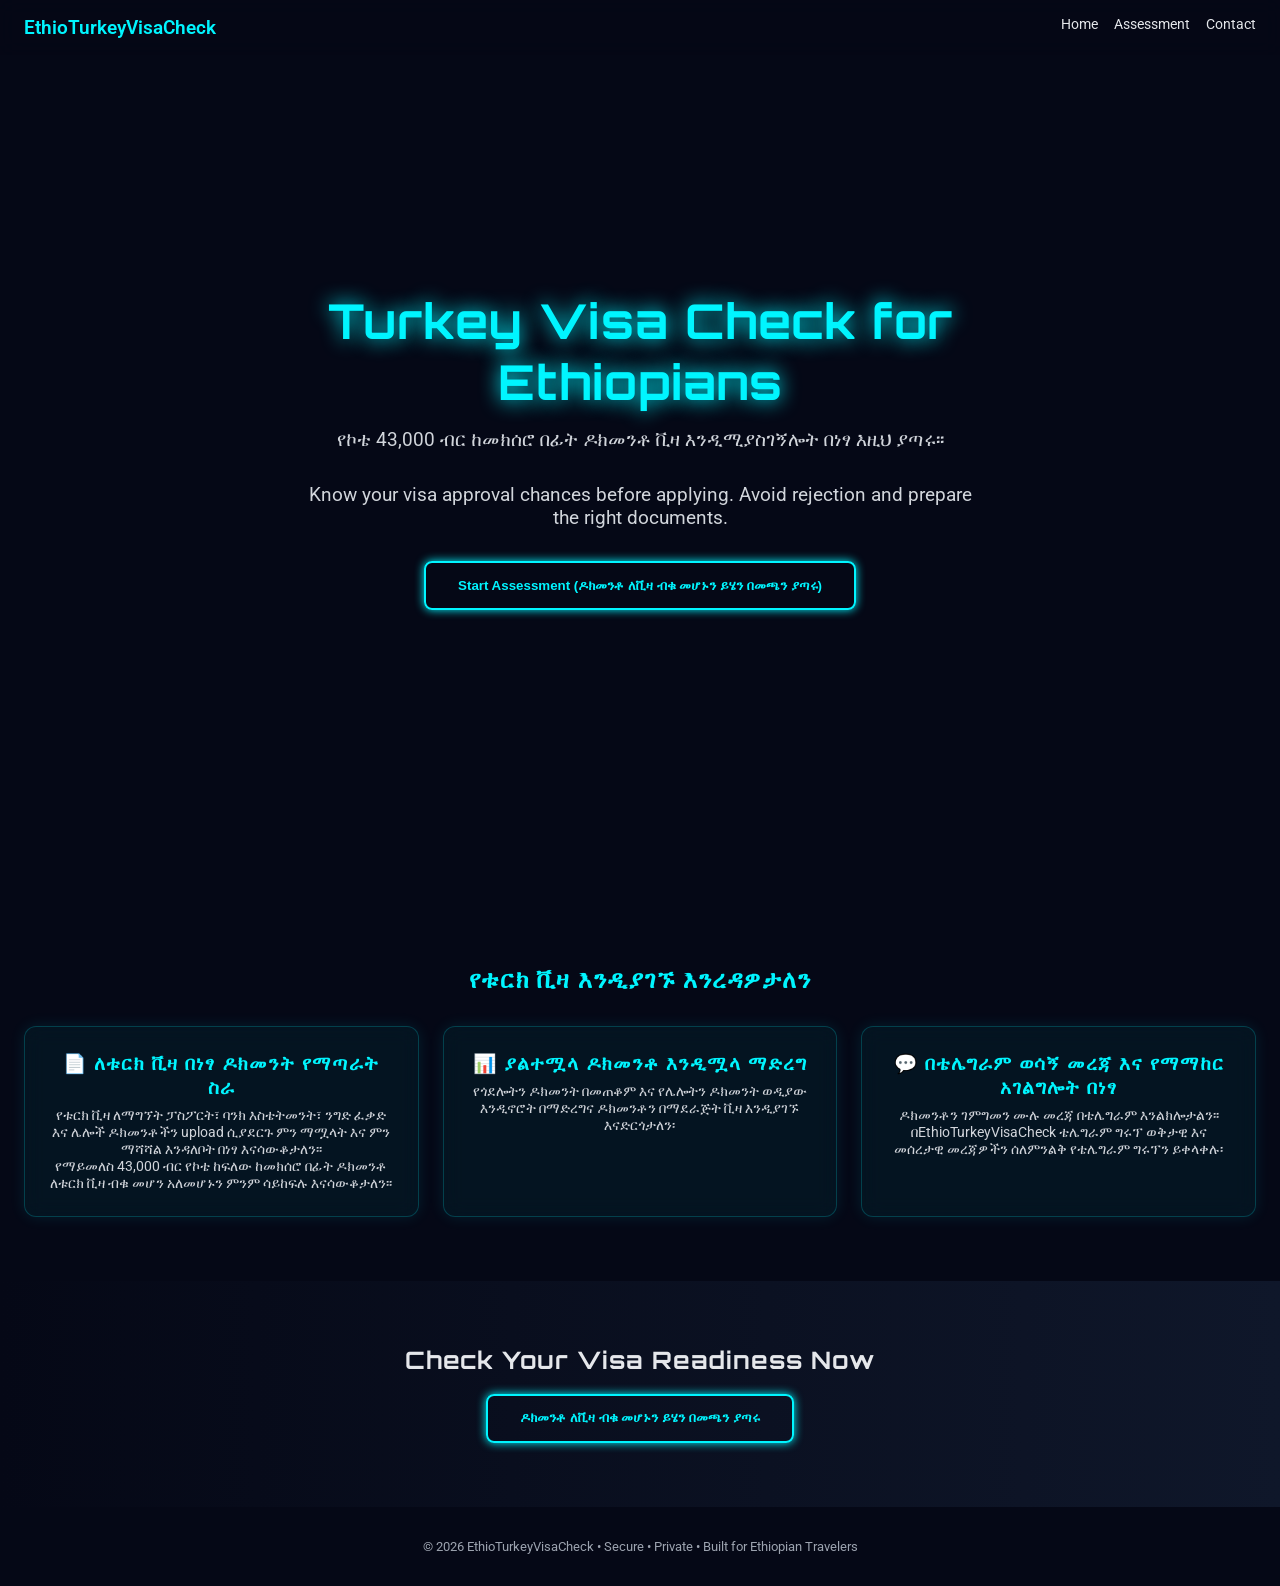
<file: index.html>
<!DOCTYPE html>
<html lang="en">
<head>
  <meta charset="UTF-8">
  <meta name="viewport" content="width=device-width, initial-scale=1.0">
  <title>EthioTurkeyVisaCheck</title>

  <link href="https://fonts.googleapis.com/css2?family=Orbitron:wght@400;600&family=Roboto:wght@300;400;700&display=swap" rel="stylesheet">

  <style>
    /* ===== GLOBAL STYLES ===== */
    * {
      margin: 0;
      padding: 0;
      box-sizing: border-box;
    }

    body {
      font-family: 'Roboto', sans-serif;
      background: #050816;
      color: #e5e7eb;
      overflow-x: hidden;
    }

    h1, h2, h3 {
      font-family: 'Orbitron', sans-serif;
      letter-spacing: 1px;
    }

    a {
      text-decoration: none;
      color: inherit;
    }

    /* ===== NAVBAR ===== */
    .navbar {
      position: fixed;
      top: 0;
      width: 100%;
      background: rgba(5, 8, 22, 0.8);
      backdrop-filter: blur(10px);
      display: flex;
      justify-content: space-between;
      padding: 1rem 1.5rem;
      z-index: 1000;
    }

    .logo {
      font-weight: 600;
      color: #00f5ff;
      font-size: 1.2rem;
    }

    .nav-links {
      display: flex;
      gap: 1rem;
      font-size: 0.9rem;
    }

    .nav-links a:hover {
      color: #00f5ff;
    }

    /* ===== HERO VIDEO SECTION ===== */
    .hero {
      position: relative;
      height: 100vh;
      display: flex;
      align-items: center;
      justify-content: center;
      text-align: center;
    }

    .hero video {
      position: absolute;
      top: 0;
      left: 0;
      width: 100%;
      height: 100%;
      object-fit: cover;
      z-index: -1;
      filter: brightness(40%);
    }

    .hero-content {
      max-width: 700px;
      padding: 1rem;
    }

    .hero h1 {
      font-size: 2rem;
      margin-bottom: 1rem;
      color: #00f5ff;
      text-shadow: 0 0 20px #00f5ff;
    }

    .hero p {
      font-size: 1rem;
      margin-bottom: 2rem;
      color: #d1d5db;
    }

    /* ===== NEON BUTTON ===== */
    .neon-btn {
      padding: 0.9rem 2rem;
      border: 2px solid #00f5ff;
      background: transparent;
      color: #00f5ff;
      font-weight: bold;
      border-radius: 8px;
      cursor: pointer;
      transition: 0.3s;
      box-shadow: 0 0 10px #00f5ff;
    }

    .neon-btn:hover {
      background: #00f5ff;
      color: #050816;
      box-shadow: 0 0 25px #00f5ff, 0 0 50px #00f5ff;
      transform: scale(1.05);
    }

    /* ===== INFO SECTION ===== */
    .info-section {
      padding: 4rem 1.5rem;
      text-align: center;
    }

    .info-section h2 {
      color: #00f5ff;
      margin-bottom: 1rem;
    }

    .info-grid {
      display: grid;
      gap: 1.5rem;
      margin-top: 2rem;
    }

    .info-box {
      background: rgba(0, 245, 255, 0.05);
      border: 1px solid rgba(0, 245, 255, 0.2);
      border-radius: 12px;
      padding: 1.5rem;
      backdrop-filter: blur(10px);
      box-shadow: 0 0 15px rgba(0, 245, 255, 0.1);
    }

    .info-box h3 {
      color: #00f5ff;
      margin-bottom: 0.5rem;
    }

    .info-box p {
      font-size: 0.9rem;
      color: #d1d5db;
    }

    /* ===== CTA SECTION ===== */
    .cta {
      padding: 4rem 1.5rem;
      text-align: center;
      background: linear-gradient(90deg, #050816, #0f172a);
    }

    /* ===== FOOTER ===== */
    footer {
      text-align: center;
      padding: 2rem 1rem;
      font-size: 0.8rem;
      color: #9ca3af;
    }

    /* ===== MOBILE OPTIMIZATION ===== */
    @media (min-width: 768px) {
      .hero h1 {
        font-size: 3rem;
      }

      .hero p {
        font-size: 1.2rem;
      }

      .info-grid {
        grid-template-columns: repeat(3, 1fr);
      }
    }
  </style>
</head>
<body>

  <nav class="navbar">
    <div class="logo">EthioTurkeyVisaCheck</div>
    <div class="nav-links">
      <a href="index.html">Home</a>
      <a href="assessment.html">Assessment</a>
      <a href="contact.html">Contact</a>
    </div>
  </nav>

  <section class="hero">
    <video autoplay muted loop playsinline>
      <source src="video1.mp4" type="video/mp4">
    </video>

    <div class="hero-content">
      <h1>Turkey Visa Check for Ethiopians</h1>
      <p> የኮቴ 43,000 ብር ከመክሰሮ በፊት ዶክመንቶ ቪዛ እንዲሚያስገኝሎት በነፃ እዚህ ያጣሩ፡፡ </p>
      <p>Know your visa approval chances before applying. Avoid rejection and prepare the right documents.</p>
      <a href="assessment.html"><button class="neon-btn">Start Assessment (ዶክመንቶ ለቪዛ ብቁ መሆኑን ይሄን በመጫን ያጣሩ)</button></a>
    </div>
  </section>

  <section class="info-section">
    <h2>የቱርክ ቪዛ እንዲያገኙ እንረዳዎታለን</h2>
    <div class="info-grid">
      <div class="info-box">
        <h3>📄 ለቱርክ ቪዛ በነፃ ዶክመንት የማጣራት ስራ</h3>
        <p>የቱርክ ቪዛ ለማግኘት ፓስፖርት፣ ባንክ እስቴትመንት፣ ንግድ ፈቃድ እና ሌሎች ዶክመንቶችን  upload ሲያደርጉ ምን ማሟላት እና ምን ማሻሻል እንዳለቦት በነፃ እናሳውቆታለን፡፡</p>
        <p> የማይመለስ 43,000 ብር የኮቴ ከፍለው ከመክሰሮ በፊት ዶክመንቶ ለቱርክ ቪዛ ብቁ መሆን አለመሆኑን ምንም ሳይከፍሉ እናሳውቆታለን፡፡</p>
      </div>
      <div class="info-box">
        <h3>📊 ያልተሟላ ዶክመንቶ እንዲሟላ ማድረግ</h3>
        <p>የጎደሎትን ዶክመንት በመጠቆም እና የሌሎትን ዶክመንት ወዲያው እንዲኖሮት በማድረግና ዶክመንቶን በማደራጅት ቪዛ እንዲያገኙ እናድርጎታለን፡</p>
      </div>
      <div class="info-box">
        <h3>💬 በቴሌግራም ወሳኝ መረጃ እና የማማከር አገልግሎት በነፃ</h3>
        <p>ዶክመንቶን ገምግመን ሙሉ መረጃ በቴሌግራም እንልክሎታልን፡፡ በEthioTurkeyVisaCheck ቴሌግራም ግሩፕ ወቅታዊ እና መሰረታዊ መረጃዎችን ሰለምንልቅ የቴሌግራም ግሩፕን ይቀላቀሉ፡</p>
      </div>
    </div>
  </section>

  <section class="cta">
    <h2>Check Your Visa Readiness Now</h2>
    <br>
    <a href="assessment.html"><button class="neon-btn">ዶክመንቶ ለቪዛ ብቁ መሆኑን ይሄን በመጫን ያጣሩ</button></a>
  </section>

  <footer>
    © 2026 EthioTurkeyVisaCheck • Secure • Private • Built for Ethiopian Travelers
  </footer>

</body>
</html>
</file>
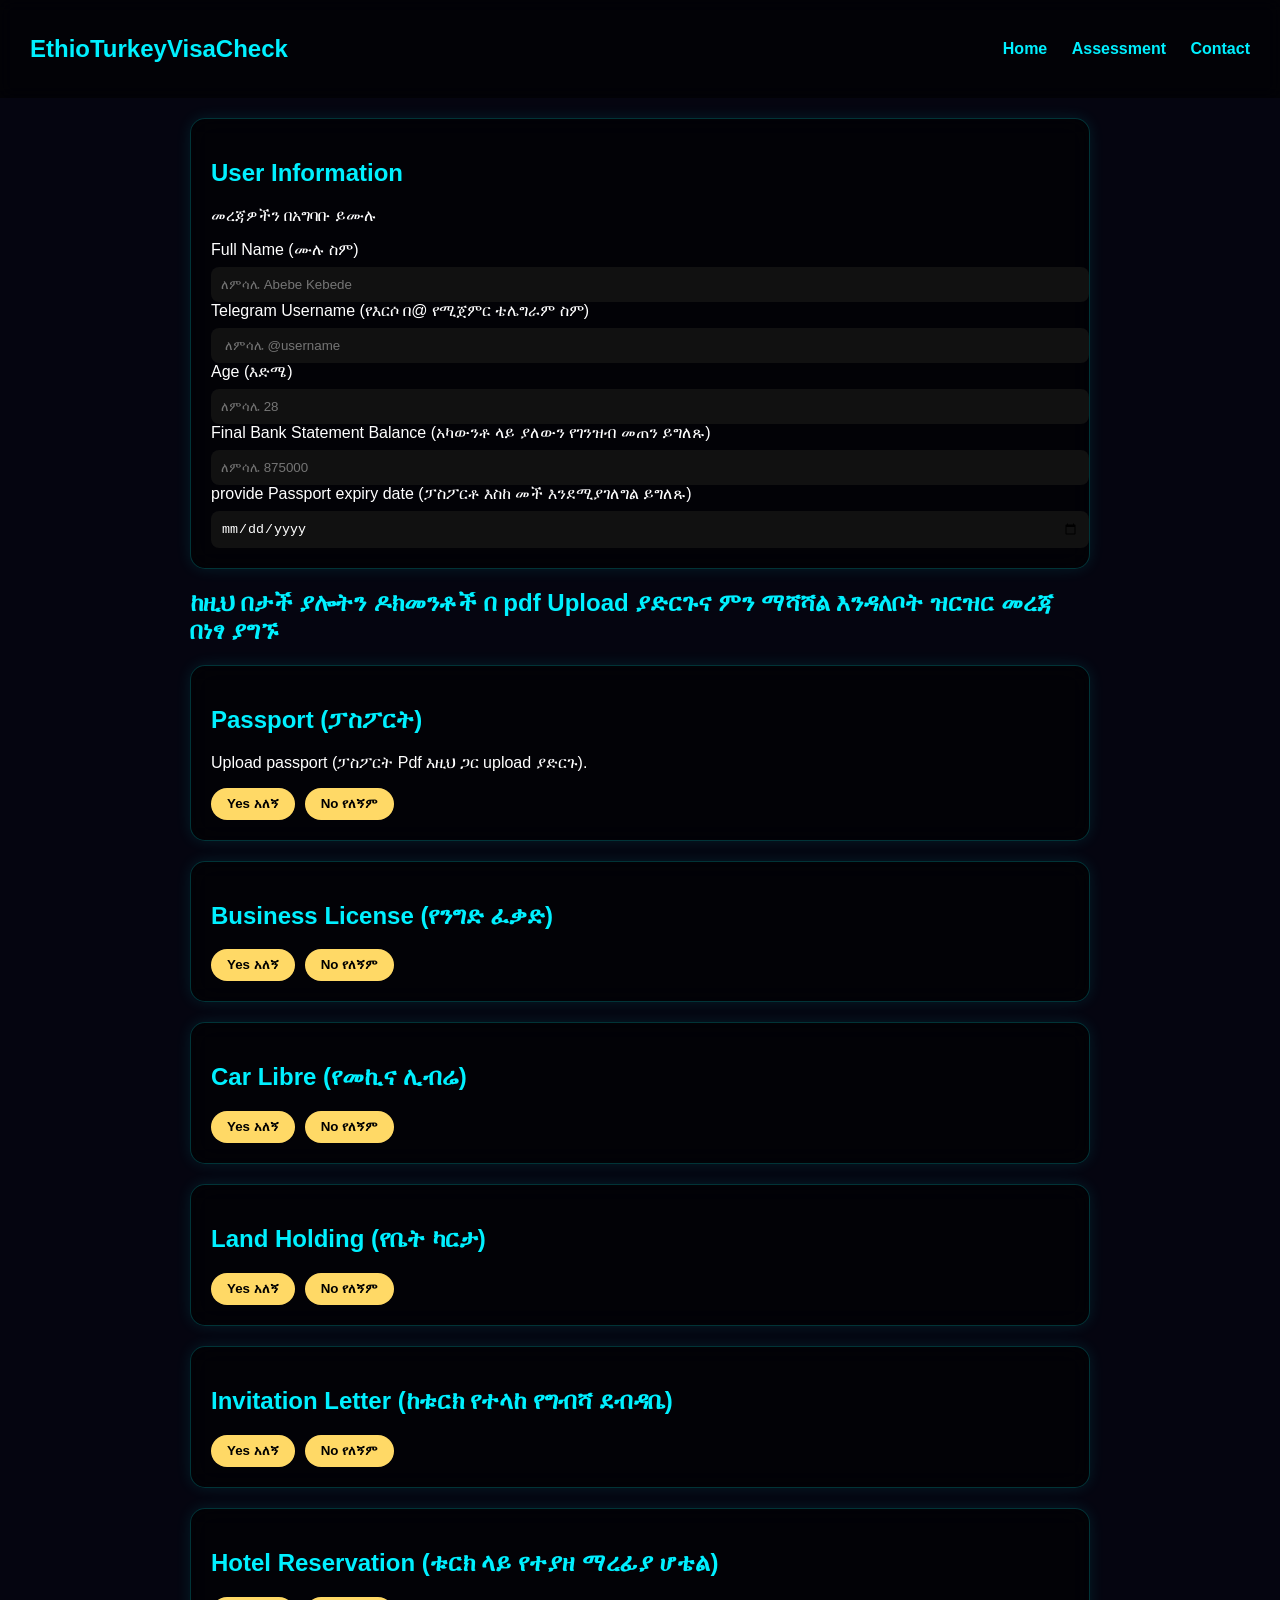
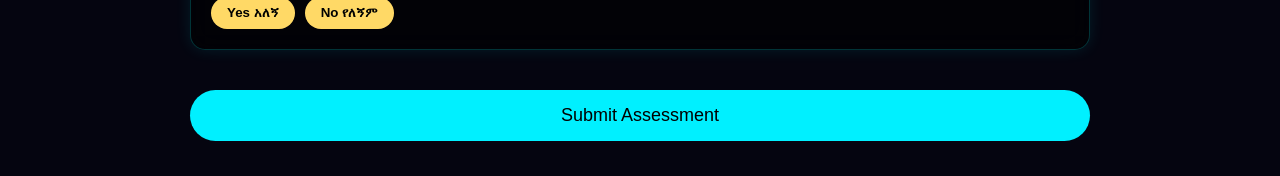
<file: assessment.html>
<!DOCTYPE html>
<html lang="en">
<head>
<meta charset="UTF-8">
<meta name="viewport" content="width=device-width, initial-scale=1.0">
<title>Assessment — EthioTurkeyVisaCheck</title>

<style>
/* ===== GLOBAL ===== */
body {
  margin: 0;
  font-family: Arial, sans-serif;
  background: #050510;
  color: white;
}

header {
  display: flex;
  justify-content: space-between;
  align-items: center;
  padding: 15px 30px;
  background: rgba(0,0,0,0.6);
  backdrop-filter: blur(8px);
  position: sticky;
  top: 0;
}

header a {
  color: #00f0ff;
  text-decoration: none;
  margin-left: 20px;
  font-weight: bold;
}

header a:hover {
  color: white;
}

/* ===== CONTAINER ===== */
.container {
  max-width: 900px;
  margin: auto;
  padding: 20px;
}

.card {
  background: rgba(0,0,0,0.6);
  padding: 20px;
  margin-bottom: 20px;
  border-radius: 15px;
  backdrop-filter: blur(12px);
  border: 1px solid rgba(0,255,255,0.2);
  box-shadow: 0 0 15px rgba(0,255,255,0.1);
}

h2 {
  color: #00f0ff;
}

/* Inputs */
input, select {
  width: 100%;
  padding: 10px;
  margin-top: 8px;
  border-radius: 8px;
  border: none;
  background: #111;
  color: white;
}

/* ===== BUTTONS ===== */
.option-buttons {
  display: flex;
  gap: 10px;
  margin-top: 10px;
}

.option-btn {
  padding: 8px 16px;
  border: none;
  border-radius: 20px;
  font-weight: bold;
  cursor: pointer;
  background: #ffd966;
  color: black;
  transition: 0.3s;
}

.option-btn:hover {
  transform: scale(1.05);
  box-shadow: 0 0 10px #ffd966;
}

.option-btn.yes.selected {
  background: #00ff88;
  color: black;
  box-shadow: 0 0 15px #00ff88;
}

.option-btn.no.selected {
  background: #ff4d4d;
  color: white;
  box-shadow: 0 0 15px #ff4d4d;
}

/* Upload Section */
.upload {
  margin-top: 10px;
  display: none;
}

/* Submit Button */
.submit-btn {
  width: 100%;
  padding: 15px;
  border: none;
  border-radius: 30px;
  background: #00f0ff;
  color: black;
  font-size: 18px;
  cursor: pointer;
  margin-top: 20px;
  transition: 0.3s;
}

.submit-btn:hover {
  box-shadow: 0 0 20px #00f0ff;
}

/* Result Box */
.result {
  display: none;
  margin-top: 20px;
  padding: 20px;
  border-radius: 15px;
  background: rgba(0,0,0,0.7);
  border: 1px solid #00f0ff;
}

.telegram-btn {
  display: inline-block;
  margin-top: 15px;
  padding: 12px 25px;
  border-radius: 25px;
  background: #0088cc;
  color: white;
  text-decoration: none;
  transition: 0.3s;
}

.telegram-btn:hover {
  box-shadow: 0 0 15px #0088cc;
}

.error {
  color: #ff4d4d;
  margin-top: 15px;
  font-weight: bold;
}
</style>
</head>

<body>

<header>
  <h2>EthioTurkeyVisaCheck</h2>
  <nav>
    <a href="index.html">Home</a>
    <a href="assessment.html">Assessment</a>
    <a href="contact.html">Contact</a>
  </nav>
</header>

<div class="container">

  <!-- USER INFO -->
  <div class="card">
    <h2>User Information</h2>
    <p>መረጃዎችን በአግባቡ ይሙሉ</p>
    <label>Full Name  (ሙሉ ስም) </label>
    <input type="text" id="fullName" placeholder="ለምሳሌ Abebe Kebede">
    <label>Telegram Username (የእርሶ በ@ የሚጀምር ቴሌግራም ስም) </label>
    <input type="text" id="telegram" placeholder=" ለምሳሌ @username">
    <label>Age (እድሜ) </label>
    <input type="number" id="age" placeholder="ለምሳሌ 28">
    <label>Final Bank Statement Balance (አካውንቶ ላይ ያለውን የገንዝብ መጠን ይግለጹ)</label>
    <input type="number" id="bankBalance" placeholder="ለምሳሌ 875000">
     <label>provide Passport expiry date (ፓስፖርቶ እስከ መች እንደሚያገለግል ይግለጹ)</label>
     <input type="date" id="passportExpiry">
  </div>
<h2> ከዚህ በታች ያሎትን ዶክመንቶች በ pdf Upload ያድርጉና ምን ማሻሻል እንዳለቦት ዝርዝር መረጃ በነፃ ያግኙ</h2>
  <!-- PASSPORT -->
  <div class="card">
    <h2>Passport (ፓስፖርት) </h2>
    <p>Upload passport (ፓስፖርት Pdf እዚህ ጋር upload ያድርጉ).</p>
    <div class="option-buttons">
      <button class="option-btn yes አለኝ" onclick="selectOption(this,'passportUpload')">Yes አለኝ</button>
      <button class="option-btn no የለኝም" onclick="selectOption(this,'passportUpload')">No የለኝም</button>
    </div>
    <div class="upload" id="passportUpload">
      <input type="file" accept="application/pdf, image/*">
    </div>
  </div>

  <!-- DOCUMENTS -->
  <script>
  const docs = [
    ["Business License (የንግድ ፈቃድ)","licenseUpload"],
    ["Car Libre (የመኪና ሊብሬ)","carUpload"],
    ["Land Holding (የቤት ካርታ)","landUpload"],
    ["Invitation Letter (ከቱርክ የተላከ የግብሻ ደብዳቤ)","inviteUpload"],
    ["Hotel Reservation (ቱርክ ላይ የተያዘ ማረፊያ ሆቴል)","hotelUpload"]
  ];

  docs.forEach(d => {
    document.write(`
    <div class="card">
      <h2>${d[0]}</h2>
      <div class="option-buttons">
        <button class="option-btn yes አለኝ" onclick="selectOption(this,'${d[1]}')">Yes አለኝ</button>
        <button class="option-btn no የለኝም" onclick="selectOption(this,'${d[1]}')">No የለኝም</button>
      </div>
      <div class="upload" id="${d[1]}">
        <input type="file" accept="application/pdf, image/*">
      </div>
    </div>`);
  });
  </script>

  <button class="submit-btn" onclick="validateAndAssess()">Submit Assessment</button>
  <div id="errorMsg" class="error"></div>

  <div class="result" id="resultBox">
    <h2>Assessment Result</h2>
    <p id="resultText"></p>
    <a href="https://t.me/EthioTurkeyVisaCheck" target="_blank" class="telegram-btn">
      Join Telegram Group
    </a>
  </div>

</div>

<script>
function selectOption(button, uploadId) {
    const buttons = button.parentElement.querySelectorAll('.option-btn');
    buttons.forEach(btn => btn.classList.remove('selected'));
    button.classList.add('selected');
    const upload = document.getElementById(uploadId);
    upload.style.display = button.classList.contains('yes') ? 'block' : 'none';
}

function generateReference() {
    return "DM" + Math.floor(100000 + Math.random() * 900000);
}

function copyRef() {
    const refText = document.getElementById("refCode").innerText;
    navigator.clipboard.writeText(refText).then(() => alert("Reference copied: " + refText));
}

async function validateAndAssess() {
    // 1. GET ALL INPUTS
    const name = document.getElementById('fullName').value.trim();
    const telegramUser = document.getElementById('telegram').value.trim();
    const ageVal = document.getElementById('age').value;
    const bank = document.getElementById('bankBalance').value;
    const expiry = document.getElementById('passportExpiry').value;

    let errors = [];

    // 2. VALIDATION
    if (!name) errors.push("Full Name is missing");
    if (!telegramUser) errors.push("Telegram Username is missing");
    if (!ageVal) errors.push("Age is missing");
    if (!bank) errors.push("Bank Balance is missing");
    if (!expiry) errors.push("Passport expiry date is missing");
    if (telegramUser && !telegramUser.startsWith("@")) {
        errors.push("Telegram username must start with '@'.");
    }

    // Check Yes/No selections
    document.querySelectorAll('.option-buttons').forEach(group => {
        const cardTitle = group.closest('.card').querySelector('h2').innerText;
        const yes = group.querySelector('.yes.selected');
        const no = group.querySelector('.no.selected');
        const upload = group.nextElementSibling;

        if (!yes && !no) errors.push(`Please select YES or NO for: ${cardTitle}`);
        if (yes && upload && upload.querySelector('input').files.length === 0) {
            errors.push(`Please upload PDF for: ${cardTitle}`);
        }
    });

    if (errors.length > 0) {
        document.getElementById('errorMsg').innerText = errors.join("\n");
        document.getElementById('resultBox').style.display = "none";
        return;
    }

    document.getElementById('errorMsg').innerText = "";

    // 3. SCORE LOGIC
    let score = 50;
    let reasons = [];
    const months = (new Date(expiry) - new Date()) / (1000 * 60 * 60 * 24 * 30);
    
    if (months >= 12) { score += 20; reasons.push("Valid passport"); }
    else { score -= 20; reasons.push("Passport validity below 12 months"); }

    if (bank >= 1700000) { score += 20; reasons.push("Strong financial proof"); }
    else { score -= 15; reasons.push("Bank balance below 1.7M ETB"); }

    const probability = Math.max(0, Math.min(score, 100));
    const ref = generateReference();

    // 4. SHOW RESULT
    document.getElementById('resultText').innerHTML = `
        <strong>Reference Code:</strong> <span id="refCode">${ref}</span> 
        <button onclick="copyRef()" style="margin-left:10px;padding:4px 10px;border-radius:8px;border:none;cursor:pointer;background:#00f0ff;">Copy</button>
        <br><br>
        <strong>Approval Probability:</strong> <span style="color:#00f0ff;">${probability}%</span><br><br>
        <strong>Reasons:</strong><br>• ${reasons.join("<br>• ")}
        <br><br>
        የንግድ ፈቃድ ፣ ከቱርክ የተላከ የግብሻ ደብዳቤ እና ከ 2 ሚልየን ብር በላይ የሆነ የባንክ እስቴትመንት ቪዛ እንዲያገኙ ያስችሎታል፡፡
        <br><br>
        <strong>የ EthioTurkeyVisaCheck ቴሌግራም ግሩፕ ይቀላቀሉ እና ይህን ኮድ <span style="color:#00f0ff;">${ref}</span></strong>
    `;
    document.getElementById('resultBox').style.display = "block";

    // 5. SEND DATA TO GOOGLE BRIDGE
    const googleAppUrl = "https://script.google.com/macros/s/AKfycbwFdWqsQxrf7zGRGMBDjKIOZrZBzLdSwBx7HYWrCpX27YeTE73iIz9TzHFlY9BEC_XwQw/exec"; 

    const telegramMessage = `🔔 *NEW VISA ASSESSMENT*\n` +
                            `👤 Name: ${name}\n` +
                            `✈️ User: ${telegramUser}\n` +
                            `💰 Bank: ${bank} ETB\n` +
                            `📅 Expiry: ${expiry}\n` +
                            `🎂 Age: ${ageVal}\n` +
                            `🔢 Ref: ${ref}`;

    // Send the Text Message first
    fetch(googleAppUrl, {
        method: 'POST',
        mode: 'no-cors',
        body: JSON.stringify({ text: telegramMessage })
    });

    // Send each file
    document.querySelectorAll('input[type="file"]').forEach(input => {
        if (input.files.length > 0) {
            const file = input.files[0];
            const reader = new FileReader();
            
            reader.onload = async function(event) {
                // This gets the raw data and removes the "header" part
                const base64String = event.target.result.split(',')[1];
                
                await fetch(googleAppUrl, {
                    method: 'POST',
                    mode: 'no-cors',
                    body: JSON.stringify({
                        userName: name,
                        fileName: file.name, // Now uses the original name (e.g. photo.jpg)
                        fileType: file.type, // Tells Google if it's an image or PDF
                        fileData: base64String
                    })
                });
            };
            reader.readAsDataURL(file);
        }
    });
    
}
</script>

</body>
</html>
</file>
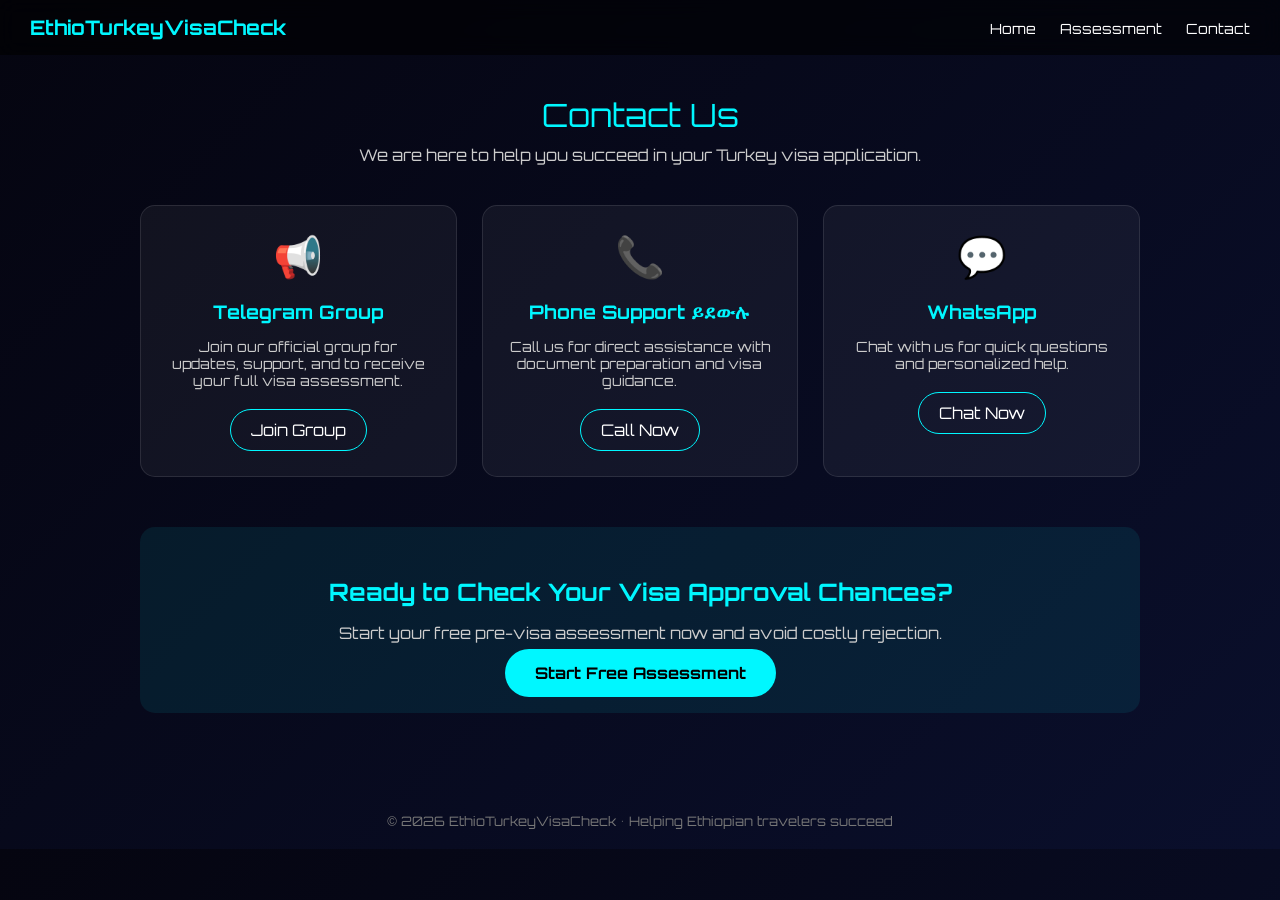
<file: contact.html>
<!DOCTYPE html>
<html lang="en">
<head>
  <meta charset="UTF-8">
  <title>Contact | EthioTurkeyVisaCheck</title>
  <meta name="viewport" content="width=device-width, initial-scale=1.0">

  <!-- Google Font -->
  <link href="https://fonts.googleapis.com/css2?family=Orbitron:wght@400;600&display=swap" rel="stylesheet">

  <style>
    body {
      margin: 0;
      font-family: 'Orbitron', sans-serif;
      background: linear-gradient(135deg, #050510, #0a0f2c);
      color: white;
    }

    header {
      display: flex;
      justify-content: space-between;
      align-items: center;
      padding: 15px 30px;
      background: rgba(0,0,0,0.6);
      backdrop-filter: blur(10px);
    }

    header h1 {
      color: #00f7ff;
      font-size: 20px;
      margin: 0;
    }

    nav a {
      color: white;
      text-decoration: none;
      margin-left: 20px;
      font-size: 14px;
    }

    nav a:hover {
      color: #00f7ff;
    }

    .container {
      max-width: 1000px;
      margin: auto;
      padding: 40px 20px;
      text-align: center;
    }

    .title {
      font-size: 32px;
      color: #00f7ff;
      margin-bottom: 10px;
    }

    .subtitle {
      color: #ccc;
      margin-bottom: 40px;
    }

    .contact-grid {
      display: grid;
      grid-template-columns: repeat(auto-fit, minmax(260px, 1fr));
      gap: 25px;
    }

    .card {
      background: rgba(255,255,255,0.05);
      padding: 25px;
      border-radius: 15px;
      border: 1px solid rgba(255,255,255,0.1);
      transition: 0.3s ease;
    }

    .card:hover {
      transform: translateY(-6px);
      box-shadow: 0 0 20px rgba(0, 247, 255, 0.4);
    }

    .icon {
      font-size: 40px;
      margin-bottom: 15px;
    }

    .card h3 {
      margin-bottom: 10px;
      color: #00f7ff;
    }

    .card p {
      font-size: 14px;
      color: #ccc;
      margin-bottom: 20px;
    }

    .btn {
      display: inline-block;
      padding: 10px 20px;
      border-radius: 30px;
      text-decoration: none;
      color: white;
      border: 1px solid #00f7ff;
      transition: 0.3s;
    }

    .btn:hover {
      background: #00f7ff;
      color: black;
      box-shadow: 0 0 15px #00f7ff;
    }

    .cta-section {
      margin-top: 50px;
      padding: 30px;
      background: rgba(0,247,255,0.08);
      border-radius: 15px;
    }

    .cta-section h2 {
      color: #00f7ff;
      margin-bottom: 10px;
    }

    .cta-section p {
      color: #ccc;
      margin-bottom: 20px;
    }

    .cta-btn {
      padding: 14px 30px;
      border-radius: 30px;
      background: #00f7ff;
      color: black;
      text-decoration: none;
      font-weight: bold;
      transition: 0.3s;
    }

    .cta-btn:hover {
      box-shadow: 0 0 20px #00f7ff;
      transform: scale(1.05);
    }

    footer {
      margin-top: 40px;
      padding: 20px;
      text-align: center;
      color: #777;
      font-size: 13px;
    }
  </style>
</head>

<body>

<header>
  <h1>EthioTurkeyVisaCheck</h1>
  <nav>
    <a href="index.html">Home</a>
    <a href="assessment.html">Assessment</a>
    <a href="contact.html">Contact</a>
  </nav>
</header>

<div class="container">
  <div class="title">Contact Us</div>
  <div class="subtitle">We are here to help you succeed in your Turkey visa application.</div>

  <div class="contact-grid">

    <!-- Telegram -->
    <div class="card">
      <div class="icon">📢</div>
      <h3>Telegram Group</h3>
      <p>Join our official group for updates, support, and to receive your full visa assessment.</p>
      <a href="https://t.me/EthioTurkeyVisaCheck" class="btn" target="_blank">Join Group</a>
    </div>

    <!-- Phone -->
    <div class="card">
      <div class="icon">📞</div>
      <h3>Phone Support ይደውሉ</h3>
      <p>Call us for direct assistance with document preparation and visa guidance.</p>
      <a href="tel:+251950303356" class="btn">Call Now</a>
    </div>

    <!-- WhatsApp (optional) -->
    <div class="card">
      <div class="icon">💬</div>
      <h3>WhatsApp</h3>
      <p>Chat with us for quick questions and personalized help.</p>
      <a href="https://wa.me/251950303356" class="btn" target="_blank">Chat Now</a>
    </div>

  </div>

  <!-- CTA Section -->
  <div class="cta-section">
    <h2>Ready to Check Your Visa Approval Chances?</h2>
    <p>Start your free pre-visa assessment now and avoid costly rejection.</p>
    <a href="assessment.html" class="cta-btn">Start Free Assessment</a>
  </div>

</div>

<footer>
  © 2026 EthioTurkeyVisaCheck • Helping Ethiopian travelers succeed
</footer>

</body>
</html>
</file>
